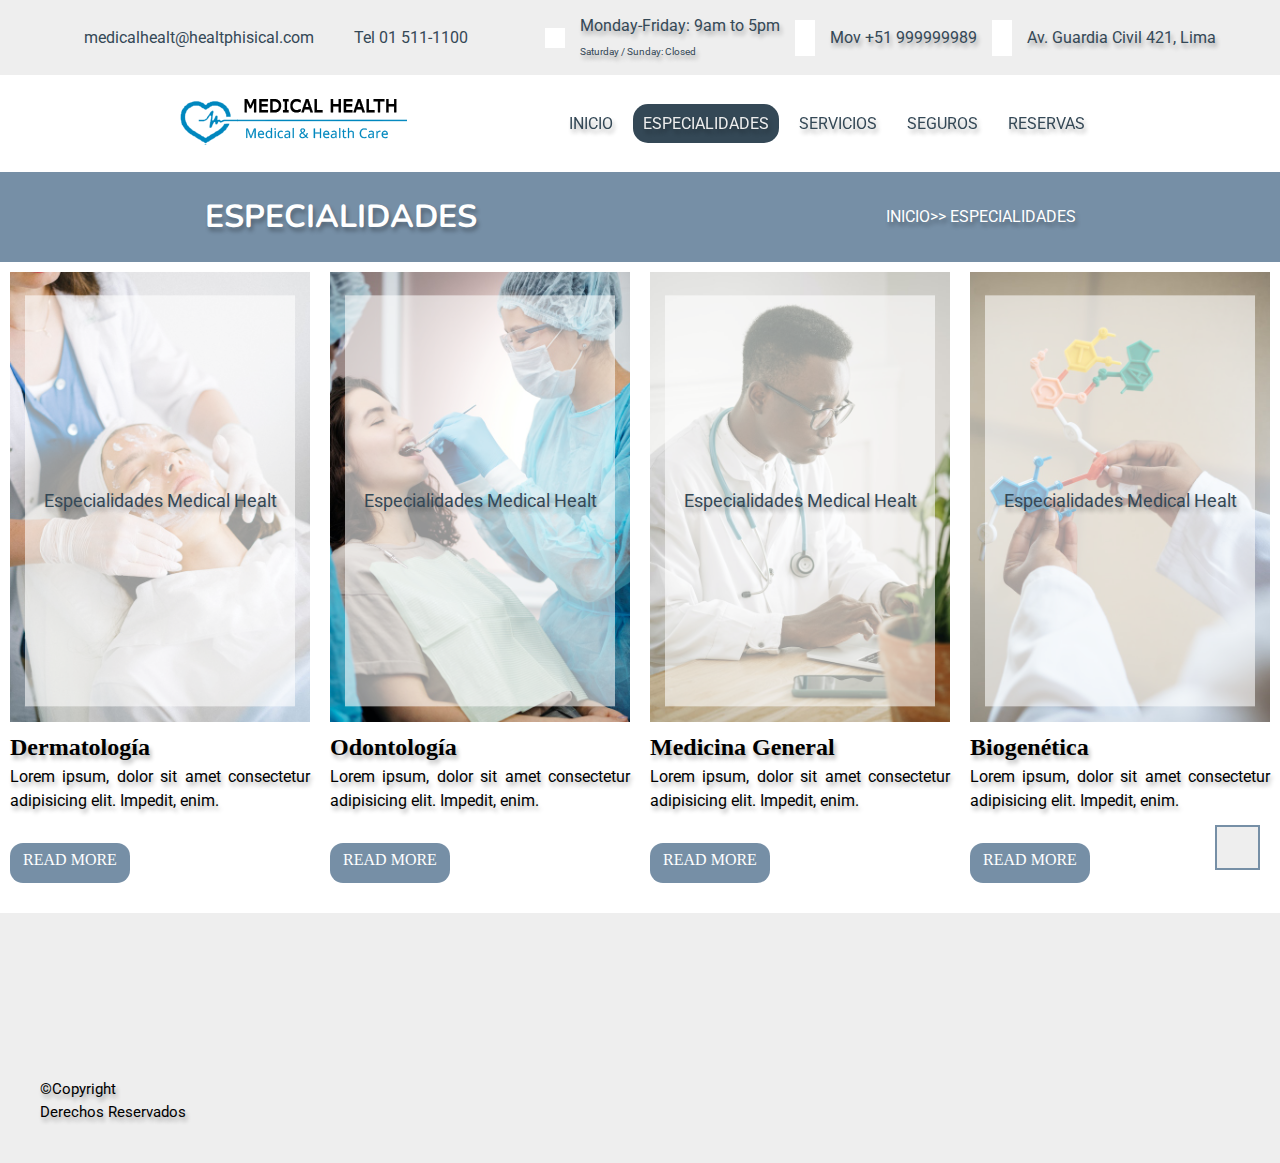
<file: especialidades.html>
<!DOCTYPE html>
<html lang="en">

<head>
  <meta charset="UTF-8" />
  <meta http-equiv="X-UA-Compatible" content="IE=edge" />
  <meta name="viewport" content="width=device-width, initial-scale=1.0" />
  <title>Project Clinic Medical Health</title>
  <link rel="stylesheet" href="./style.css" />
  <link rel="stylesheet" href="./styleesp.css">
  <!-- Enlace del html con la libreria de iconos de fontawesome -->
  <link rel="stylesheet" href="https://cdnjs.cloudflare.com/ajax/libs/font-awesome/6.4.0/css/all.min.css"
    integrity="sha512-iecdLmaskl7CVkqkXNQ/ZH/XLlvWZOJyj7Yy7tcenmpD1ypASozpmT/E0iPtmFIB46ZmdtAc9eNBvH0H/ZpiBw=="
    crossorigin="anonymous" referrerpolicy="no-referrer" />
</head>

<body>
  <!-- Adicciona un header top -->
  <header class="top-header">
    <div class="contenedor-top">
      <div class="fila-top">
        <!-- -- Enlaces añadidos a los iconos de correo, telefono, whatsapp, dirección -->
        <div class="top-header-cont">
          <a href="mailto:medicalhealt@healt.com?subject=" target="_blank">
            <i title="Envíanos un correo" class="fa-solid fa-envelope"></i>
            <i title="Envíanos un correo" class="fa-regular fa-envelope"></i>
            medicalhealt@healtphisical.com
          </a>

          <a href="tel:+5115111100">
            <i class="fa-solid fa-phone"></i> Tel 01 511-1100
          </a>
        </div>
        <div class="horario">
          <i title="Estos son nuestros horarios" class="fa-regular fa-calendar-days"></i>
          <p>Monday-Friday: 9am to 5pm<br>
            <span>Saturday / Sunday: Closed</span>
          </p>
          <a title="Contactanos por whatsapp" href="https://chat.whatsapp.com/L3pau72LMMB8VSiwHbxozk" target="_blank">
            <i class="fa-brands fa-whatsapp"></i>
          </a>
          <p>Mov +51 999999989</p>
          <a title="Ubicanos en la direccion" href="https://goo.gl/maps/ySte6VDPGBVVrjvp7" target="_blank">
            <i class="fa-solid fa-map-location"></i>
          </a>
          <p>Av. Guardia Civil 421, Lima</p>
        </div>
      </div>
    </div>
  </header>

  <header class="cabecera-cont">
    <div class="menu-cont">
      <div class="logo">
        <a href="index.html">
          <img src="./img/logo/logomedical.png" alt="Logo medical healt">
        </a>
      </div>
      <div class="menu-select">
        <ul class="list-menu">
          <li><a href="index.html" target="_blank">INICIO</a></li>
          <li><a href="especialidades.html" class="opcion-seleccionada"  target="_blank">ESPECIALIDADES</a></li>
          <li><a href="servicios.html" target="_blank">SERVICIOS</a></li>
          <li><a href="seguros.html" target="_blank">SEGUROS</a></li>
          <li><a href="reservas.html" target="_blank">RESERVAS</a></li>          
        </ul>
      </div>
      <!-- <h1>BIENVENIDOS A LA CLINICA MEDICA</h1> -->
    </div>
  </header>
  <section class="secc-department">
    <div class="cont-title">
      <div class="cont-home">
        <h1>ESPECIALIDADES</h1>
        
        <P><span><i class="fa-solid fa-location-dot"></i></span> INICIO>> ESPECIALIDADES</P>
      </div>

  </section>
  <!-- Contenedor de imagenes -->
  <section class="galeria-imagenes-especialidades">
  <div class="row-esp">
    <div class="column-esp">
      <div class="cont-img">
        <img src="./img/galeria/1.jpg" alt="">
        <div class="transparent-hidden">
          <p>Especialidades Medical Healt</p>
        </div>
      </div>
      <h2>Dermatología</h2>
      <p>Lorem ipsum, dolor sit amet consectetur adipisicing elit. Impedit, enim.</p>
      <a href="index.html" target="_blank" class="read_more">READ MORE</a>
    </div>
    <div class="column-esp">
      <div class="cont-img">
        <img src="./img/galeria/2.jpg" alt="">
        <div class="transparent-hidden">
          <p>Especialidades Medical Healt</p>
        </div>
      </div>
      <h2>Odontología</h2>
      <p>Lorem ipsum, dolor sit amet consectetur adipisicing elit. Impedit, enim.</p>
      <a href="index.html" target="_blank" class="read_more">READ MORE</a>
    </div>
    <div class="column-esp">
      <div class="cont-img">
        <img src="./img/galeria/3.jpg" alt="">
        <div class="transparent-hidden">
          <p>Especialidades Medical Healt</p>
        </div>
      </div>
      <h2>Medicina General</h2>
      <p>Lorem ipsum, dolor sit amet consectetur adipisicing elit. Impedit, enim.</p>
      <a href="index.html" target="_blank" class="read_more">READ MORE</a>
    </div>
    <div class="column-esp">
      <div class="cont-img">
        <img src="./img/galeria/4.jpg" alt="">
        <div class="transparent-hidden">
          <p>Especialidades Medical Healt</p>
        </div>
      </div>
      <h2>Biogenética</h2>
      <p>Lorem ipsum, dolor sit amet consectetur adipisicing elit. Impedit, enim.</p>
      <a href="index.html" target="_blank" class="read_more">READ MORE</a>
    </div>

  </div>
</section>
  <footer class="cont-foot">
    <div class="foot-text">
      <p>&copy;Copyright</p>
      <p>Derechos Reservados</p>
    </div>

    <!-- Enlaces añadidos a los iconos de redes sociales -->
    <div class="redes-sociales">
      <a href="https://www.youtube.com/user/isilvision" target="_blank"><i class="fa-brands fa-youtube"
          style="color: red;"></i></a>
      <a href="https://www.linkedin.com/school/isil-pe/" target="_blank"><i class="fa-brands fa-linkedin"
          style="color: #0062c8;"></i></a>
      <a href="https://www.facebook.com/ISILpe" target="_blank"><i class="fa-brands fa-facebook"
          style="color: #0c4ec0;"></i></a>
      <a href="https://twitter.com/isil_pe?lang=en" target="_blank"><i class="fa-brands fa-twitter"
          style="color: #2e6ad1;"></i></a>
      <a href="https://www.instagram.com/isil_pe/?hl=es" target="_blank"><i class="fa-brands fa-instagram"
          style="color: #e62f76;"></i></a>
    </div>
  </footer>

  <a href="" class="icono-desplazar">
    <i class="fa-solid fa-angle-up"></i></a>
</body>

</html>
</file>
<file: style.css>
/* Importando fuente de google fonts */
@import url("https://fonts.googleapis.com/css2?family=Nunito:wght@300;400;500;600;700&family=Roboto:wght@100;400;500&display=swap");

/* Uso de variables para la paleta de colores  */
:root {
  --color1: #768fa6;
  --color2: #fff;
  --color3: #eee;
  --color4: #344856;
  /* dos fuentes de Google Fonts*/
  --fuente-principal: "Roboto", sans-serif;
  --fuente-titulo: "Nunito", sans-serif;
}
html {
  scroll-behavior: smooth;
}

* {
  margin: 0;
  padding: 0;
  box-sizing: border-box;
}

body {
  line-height: 1.5;
}
video {
  display: block;
}

h1,
h2 {
  text-shadow: 2px 4px 4px rgba(0, 0, 0, 0.3);
}

/* Header */

.top-header {
  height: 75px;
  background-color: var(--color3);
  display: flex;
  align-items: center;
  justify-content: center;
}
.contenedor-top {
  flex-basis: 90%;
}

.fila-top {
  display: flex;
  justify-content: space-between;
}

.top-header-cont {
  display: flex;
  align-items: center;
  justify-content: space-between;
}

.top-header-cont a {
  margin: 20px;
  font-family: var(--fuente-principal);
  color: var(--color4);
  text-decoration: none;
}

.horario {
  display: flex;
  flex-direction: row;
  align-items: center;
}
.horario i {
  background-color: var(--color2);
  color: var(--color4);
  font-size: 15px;
  padding: 10px;
  margin: auto 15px;
}

.horario a {
  color: var(--color4);
}
.horario a:visited {
  color: inherit;
}

.horario i:visited {
  color: inherit;
}

.horario span {
  font-size: 10px;
  align-content: center;
}

header {
  color: var(--color4);
}
.cabecera-cont {
  background-color: rgba(255, 255, 255, 0.8);
  position: sticky;
  top: 0;
  z-index: 999;
}

.menu-cont {
  max-width: 75%;
  margin: 0 auto;
  display: flex;
  justify-content: space-between;
  padding: 20px;
  align-items: center;
}

.list-menu {
  display: flex;
  flex-direction: row;
}
.list-menu li {
  margin: 0 5px;
  font-family: var(--fuente-principal);
  color: var(--color4);
  list-style: none;
  text-shadow: 2px 4px 4px rgba(0, 0, 0, 0.3);
}

.list-menu li a:hover {
  background-color: var(--color4);
  color: var(--color2);
  border-radius: 15px;
}

.list-menu li a {
  padding: 10px;
  text-decoration: none;
  color: var(--color4);
}

.cabecera-foot {
  max-width: 80%;
  padding: 60px;
  margin: auto;
  font-size: 15px;
}

h1 {
  font-family: var(--fuente-titulo);
}

p {
  font-family: var(--fuente-principal);
  text-align: justify;
}

.contenedor-do {
  display: flex;
  margin-bottom: 30px;
}

.columna .columna-doctora {
  height: 100%;
  overflow: hidden;
}

/* Se agrega transformacion a la imagen en la seccion que hacemos  */
.columna-doctora img {
  transform: scale(1);
  border-radius: 4px 4px 4px 4px;
  transition: all 0.3s ease-in-out;
}

.columna-doctora img:hover {
  transform: scale(1.2);
}

.columna {
  margin-top: 50px;
  padding: 0 10px;
  text-align: center;
}
.column h3{
  text-align: center;
}
.columna div {
  display: flex;
  flex-direction: column;
  height: 50%;
}

.columna div p {
  margin-bottom: 25px;
}
.columna div h1 {
  margin-bottom: 25px;
}

.columna img {
  filter: grayscale(1%) sepia(39%) brightness(101%) hue-rotate(4deg)
    saturate(81%);
  width: 100%;
  height: auto;
}

/* Estilos para el banner */

.ajustar_banner {
  width: 100%;
}

/* Estilos generales aplicados para las secciones */

.contenedor-secc {
  max-width: 75%;
  margin: 50px auto;
  line-height: 1.5;
}

/* Estilos especificos para la seccion de noticias */
.head-news {
  display: flex;
}

.head-news p {
  margin: 20px 20px 40px 0;
}

/* Estilos para la seccion de columna de noticias */
.news-col {
  height: 600px;
  display: flex;
}

/* sombreado de textos de los titulos de  */

/* Estilos para los contenidos de noticias columnas y filas */

.news-col-col1 {
  display: flex;
  flex-basis: 50%;
  flex-grow: 1;
}

.news-col-col1 p {
  margin: 20px 20px 40px 0;
}

.news-col-col1 img {
  width: 100%;
  height: 250px;
}

/* Bordes, sombreado de cajas y sombreado de textos */
.news-col-row {
  margin-right: 10px;
  border: 1px solid var(--color3);
  box-shadow: 0 2px 5px rgba(0, 0, 0, 0.2);
}

.news-col-col2 {
  flex-basis: 50%;
  flex-grow: 1;
  padding: 20px;
  border: 1px solid var(--color3);
  box-shadow: 0 2px 5px rgba(0, 0, 0, 0.16);
}

/* Estilos especificos para la seccion de galeria de imagenes */
.head-gal {
  background-color: var(--color1);
  margin-bottom: 30px;
  height: 200px;
  color: var(--color2);
}

/* Estilos especificos para la seccion de la imagen fija */

.fija-contador-imagen {
  background-image: url(./img/fija/fijacontadores.jpg);
  background-repeat: no-repeat;
  background-size: cover;
  background-position: center right;
  background-attachment: fixed;
  background-color: var(--color1);
  height: 400px;
  color: var(--color4);
  max-width: 100%;
  display: flex;
  justify-content: space-around;
  align-items: center;
}

.fija-contador-imagen div {
  flex-basis: 90%;
  text-align: center;
  margin: 15px;
  font-size: 15px;
}

.head-gal h1 {
  font-size: 40px;
  padding-top: 40px;
  text-align: center;
}

.head-gal p {
  margin-top: 20px;
  text-align: center;
}

.sec-gal-esp {
  display: flex;
  justify-content: space-around;
  /* margin-bottom: 30px; */
}

/* aplicando transiciones en el contenedor sec-gal-esp seccion de galeria de imagenes */

.sec-gal-esp li {
  font-size: 20px;
  padding: 15px 15px;
  margin-bottom: 15px;
  list-style: none;
  background-color: rgba(0, 0, 0, 0.353);
  color: var(--color2);
  box-shadow: 10px 10px 5px 0px rgba(118, 143, 166, 0.75);
  transition: all 300ms ease-in-out;
}

.sec-gal-esp li:hover {
  border: 1px solid var(--color1);
  background-color: var(--color2);
  color: var(--color1);
  box-shadow: 0px 5px 25px var(--color6);
}

.sec-gal-img {
  margin-top: 0px;
  display: flex;
  flex-basis: 100%;
  flex-wrap: wrap;
}
.sec-gal-img .columna {
  text-align: center;
}

.sec-gal-img img {
  margin: 10px;
  max-width: 100%;
  height: 250px;
}

.row {
  display: flex;
}

.column {
  position: relative;
  overflow: hidden;
  flex: 100%;
  padding: 15px;
}

.column-img-text:hover {
  opacity: 1;
}

.column img {
  filter: grayscale(1%) brightness(101%) hue-rotate(4deg) saturate(81%);
  max-width: 100%;
  box-shadow: -1px 1px 18px 0px rgba(118, 143, 166, 0.73);
  transform: scale(1);
  transition: all 0.3s ease-in-out;
}
.column:hover img {
  transform: scale(1.2);
}

.column-img-text {
  position: absolute;
  height: 100%;
  top: 0;
  left: 0;
  padding: 25px;
  display: flex;
  text-align: center;
  justify-content: center;
  align-items: center;
  border-radius: 4px 4px 4px 4px;
  background-color: rgba(43, 55, 67, 0.493);
  color: var(--color2);
  text-shadow: 2px 4px 4px rgba(0, 0, 0, 0.3);
  transition: all 0.95s ease-in-out;
  opacity: 0;
}

.column:hover {
  opacity: 1;
}

.sec-gal-img p {
  text-align: center;
}

/* Sección Nuestros doctores */

.contenedor {
  margin-top: 60px;
  margin-left: 95px;
  margin-right: 95px;
  
}

.fila {
  display: flex; /*activar flexbox*/
  flex-direction: row; /*coloca el contenido de izquierda a derecha*/
  justify-content: center;
  flex-basis: 100%;
}
.ajustar_ancho {
  width: 50%;
  height: auto;
}
.doc-cont {
  height: 50vh;
  background-color: var(--color1);
  color: var(--color3);
  display: flex;
}
.doc-col {
  max-width: 75%;
  margin: 0 auto;
  display: flex;
  line-height: 2;
  padding: 15px;
}

.video-responsive {
  aspect-ratio: 16/9;
  width: 100%;
  height: auto;
}
.secc-cont-video {
  position: relative;
}
.secc-cont-paragraph {
  position: absolute;
  top: 50%;
  left: 50%;
  transform: translate(-50%, -50%);
  color: var(--color3);
  font-size: 40px;
  text-shadow: 2px 4px 4px rgba(0, 0, 0, 0.3);
  transition: all 0.7s ease-in-out;
  /* text-align: center; */
  opacity: 0;
}

.secc-cont-paragraph::after {
  position: absolute;
  content: "";
  bottom: 0px;
  left: calc(50% - 150px);
  width: 300px;
  height: 3px;
  background-color: var(--color3);
  text-shadow: 2px 4px 4px rgba(0, 0, 0, 0.3);
}

.secc-cont-video:hover .secc-cont-paragraph {
  opacity: 1;
}

.doc-col-1 {
  flex: 50%;
  margin-left: 10px;
  padding-left: 10px;
}

.doc-col-1 img {
  max-width: 100%;
  padding-top: 5px;
  height: 350px;
}

.ajustar-img {
  max-width: 95%;
}

.imagen {
  border-radius: 50%;
  border: solid 1px var(--color1);
  box-shadow: -1px 1px 19px 1px var(--color1);
  margin: 8.65px;
}

/* Sección Footer*/

.cont-foot {
  height: 250px;
  background-color: var(--color3);
  display: flex;
  justify-content: space-between;
  align-items: flex-end;
  padding: 40px;
}

/* Estilos para el texto del coyright */
.foot-text {
  font-size: 15px;
  text-shadow: 2px 4px 4px rgba(0, 0, 0, 0.3);
}

/* Estilos para las redes sociales */
.redes-sociales {
  margin-right: 50px;
}

.redes-sociales i {
  margin-left: 30px;
  font-size: 30px;
}

.icono-desplazar {
  /* Decoracion del boton */
  width: 45px;
  height: 45px;
  background-color: var(--color3);
  color: var(--color1);
  border: 2px solid var(--color1);
  text-align: center;
  line-height: 45px;
  /* Posicionamiento */
  position: fixed;
  bottom: 30px;
  right: 20px;
  transition: all 0.3s ease-in-out;
}
.icono-desplazar:hover {
  background-color: var(--color4);
  transform: translatey(-5px);
  box-shadow: -3px 8px 15px 0px var(--color1);
}
.opcion-seleccionada{

  background-color: var(--color4);
  border-radius: 15px;
  color: var(--color3)!important;
}
#barra_ubicacion-reservas{
  background-color: var(--color5);
  color: var(--color3);
  text-align: center;
}
#barra-ubicacion-reservas h1{
  font-family: var(--fuente-principal);    
}
#barra-ubicacion-reservas h2{
  text-align: center;
}
.barra-ubicacion-seguro{
  font-size: 40px;
}
.inserto-video-reservas{
  position: relative;
  place-items: center;
}

.inserto-video-leyenda h1{
  position: absolute;
  top: 15px;
  left: 15px;
  width: 100%;
  font-size: 50px;
  font-family: Cambria, Cochin, Georgia, Times, 'Times New Roman', serif;
  font-weight: 100;
  color: var(--color3);
}

.video-responcive{
  aspect-ratio: 16/9;  /* 16/9 video HD (1280x720) */
                        /* 4/3 (640x480)*/
                        /* 21/9*/
width: 100%;
height: auto;
}
.contexto {
  color:#344856;
  width: 100%;
  text-align: center;
  font-family: 'Trebuchet MS', 'Lucida Sans Unicode', 'Lucida Grande', 'Lucida Sans', Arial, sans-serif;
}
</file>
<file: styleesp.css>
/* Importando fuente de google fonts */
@import url("https://fonts.googleapis.com/css2?family=Nunito:wght@300;400;500;600;700&family=Roboto:wght@100;400;500&display=swap");

/* Uso de variables para la paleta de colores  */
:root {
  --color1: #768fa6;
  --color2: #fff;
  --color3: #eee;
  --color4: #344856;

  /* dos fuentes de Google Fonts*/
  --fuente-principal: "Roboto", sans-serif;
  --fuente-titulo: "Nunito", sans-serif;
}
html {
  scroll-behavior: smooth;
}

* {
  margin: 0;
  padding: 0;
  box-sizing: border-box;
}
body {
  line-height: 1.5;
}

h1,
h2,
p {
  text-shadow: 2px 4px 4px rgba(0, 0, 0, 0.3);
}

.cont-title {
  background-color: var(--color1);
}
.cont-home {
  display: flex;
  height: 10vh;
  justify-content: space-around;
  align-items: center;
  color: var(--color2);
}

.ajustar_contenedor {
  max-width: 85%;
  margin-left: auto;
  margin-right: auto;
  height: 10vh;
}

.row-esp {
  display: flex;
  line-height: 1.5;
  margin-bottom: 20px;
  justify-content: center;
  flex: 100%;
}
.row-esp img {
  max-width: 100%;
}
.cont-img {
  position: relative;
}
.column-esp {
  margin: 10px;
  line-height: 1.5;
}
.transparent-hidden {
  position: absolute;
  display: flex;
  justify-content: center;
  align-items: center;
  top: 50%;
  left: 50%;
  transform: translate(-50%, -50%);
  width: 90%;
  height: 90%;
  /* opacity: 1; */
  background-color: rgba(255, 255, 255, 0.579);
  transition: all 0.7s ease-in-out;
}
.transparent-hidden p {
  color: var(--color4);
  font-size: large;
  text-shadow: 2px 4px 4px rgba(0, 0, 0, 0.3);
}

.transparent-hidden:hover {
  opacity: 0;
}
.read_more {
  margin-top: 30px;
  height: 40px;
  width: 40%;
  display: block;
  text-align: center;
  text-decoration: none;
  border-radius: 13px 13px 13px 13px;
  padding: 5px;
  list-style: none;
  background-color: var(--color1);
  color: var(--color2);
}

.cont-services {
  display: flex;
  justify-content: center;
  align-items: center;
  margin: 0 auto;
  max-width: 80%;
  height: 20vh;
  font-weight: 700;
}

.lista {
  position: relative;
  margin: 0 20px;
  background-color: var(--color4);
  color: var(--color3);
  list-style: none;
  padding: 4px 16px;
  font-size: 15px;
  font-weight: 400;
  font-family: var(--fuente-principal);
}
.lista::after {
  position: absolute;
  content: "";
  display: block;
  bottom: -28px;
  right: calc(50% - 15px);
  border-top: 15px solid var(--color4);
  border-left: 15px solid transparent;
  border-bottom: 15px solid transparent;
  border-right: 15px solid transparent;
}

.lista:hover {
  background-color: var(--color3);
  color: var(--color4);
  box-shadow: 10px 10px 32px 0px rgba(0, 0, 0, 0.75);
}
.lista:hover::after {
  font-weight: 400;
  border-top: 15px solid var(--color3);
  border-left: 15px solid transparent;
  border-bottom: 15px solid transparent;
  border-right: 15px solid transparent;
}

.contenedor-contact {
  display: flex;
  align-items: center;
  justify-content: space-around;
  background-color: var(--color4);
  color: var(--color3);
  width: 100%;
  height: 150px;
  font-size: 700;
}

.contenedor-contact a {
  text-decoration: none;
  list-style: none;
  background-color: var(--color1);
  color: var(--color3);
  padding: 10px;  
  border-radius: 20px;
  font-weight: 700;
  box-shadow: 10px 10px 32px 0px rgba(0, 0, 0, 0.75);
}

.contenedor-contact p:hover, .contenedor-contact a:hover{
  background-color: var(--color3);
  color: var(--color1);
}

.contenedor-contact p {
  font-size: 2em;
  top: 50%;
  border-radius: 20px;
  /* box-shadow: 10px 10px 32px 0px rgba(0, 0, 0, 0.75); */
  padding: 10px;
}
</file>
